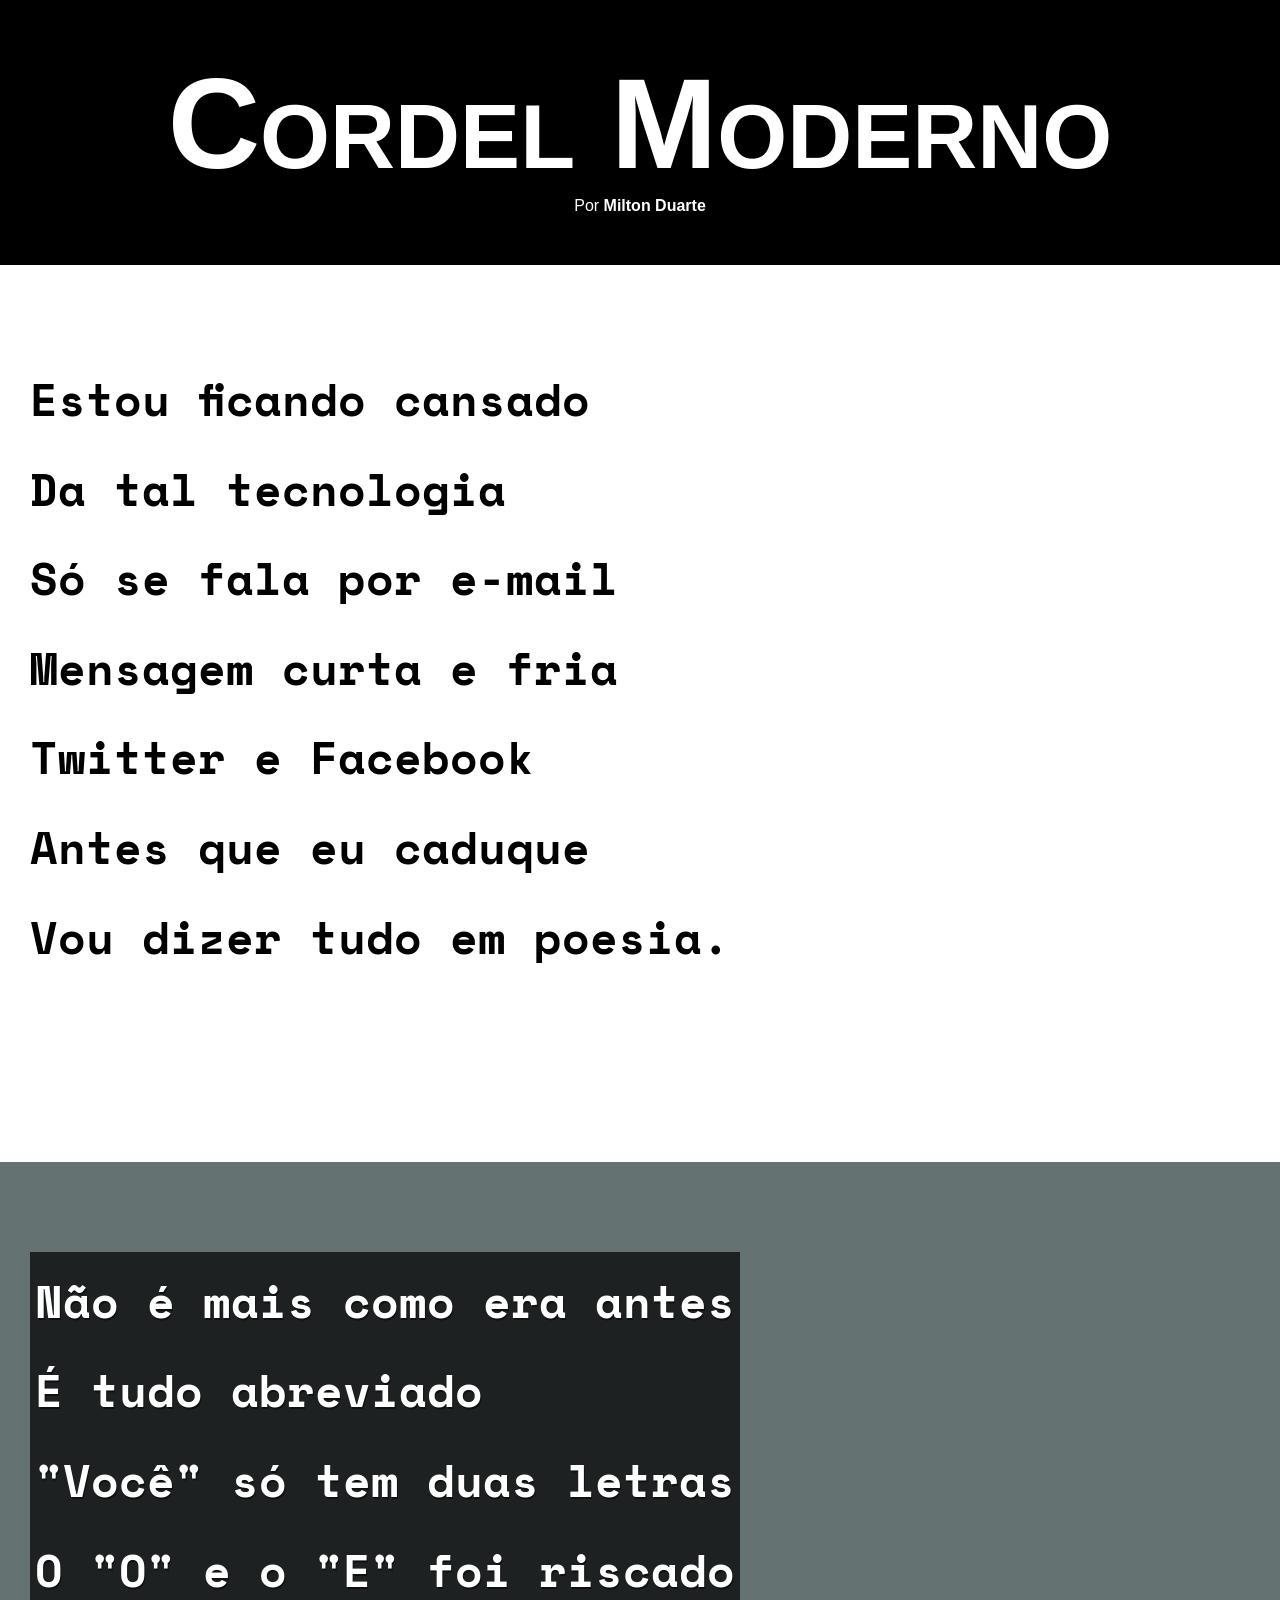
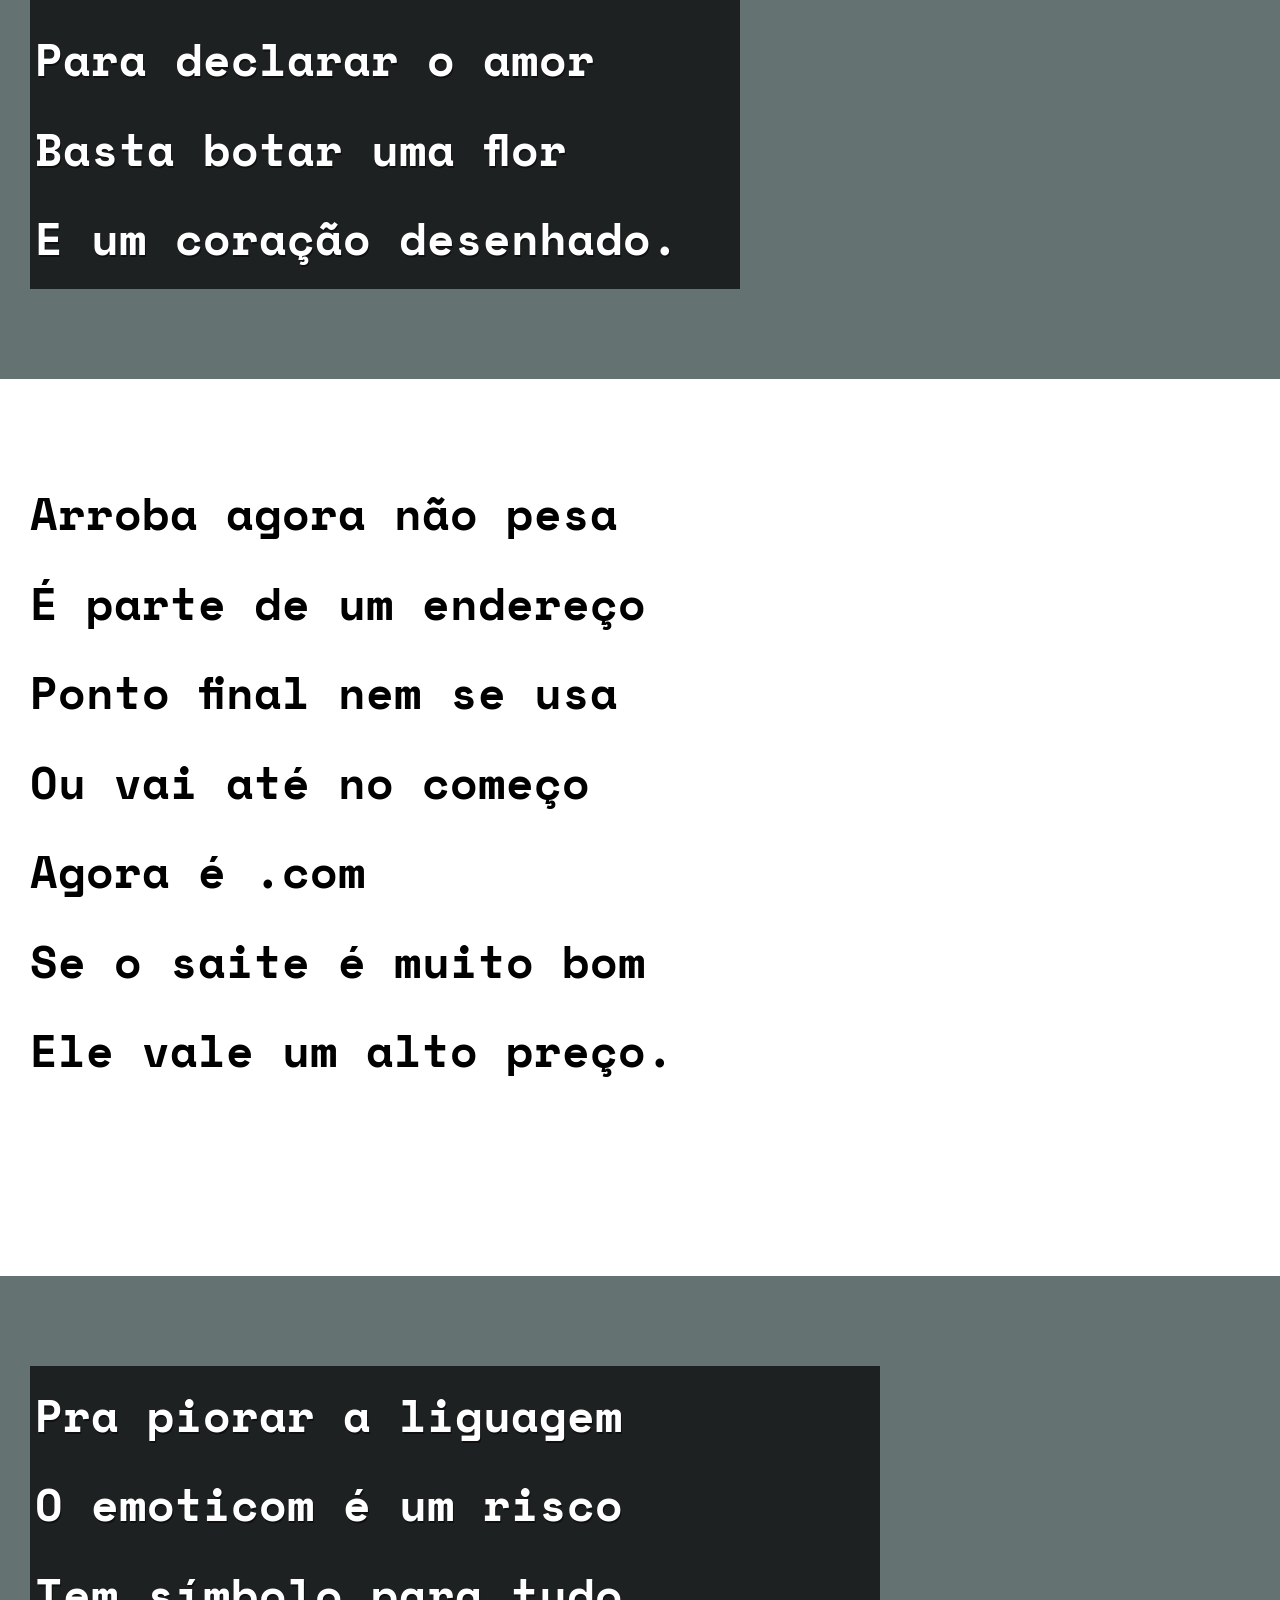
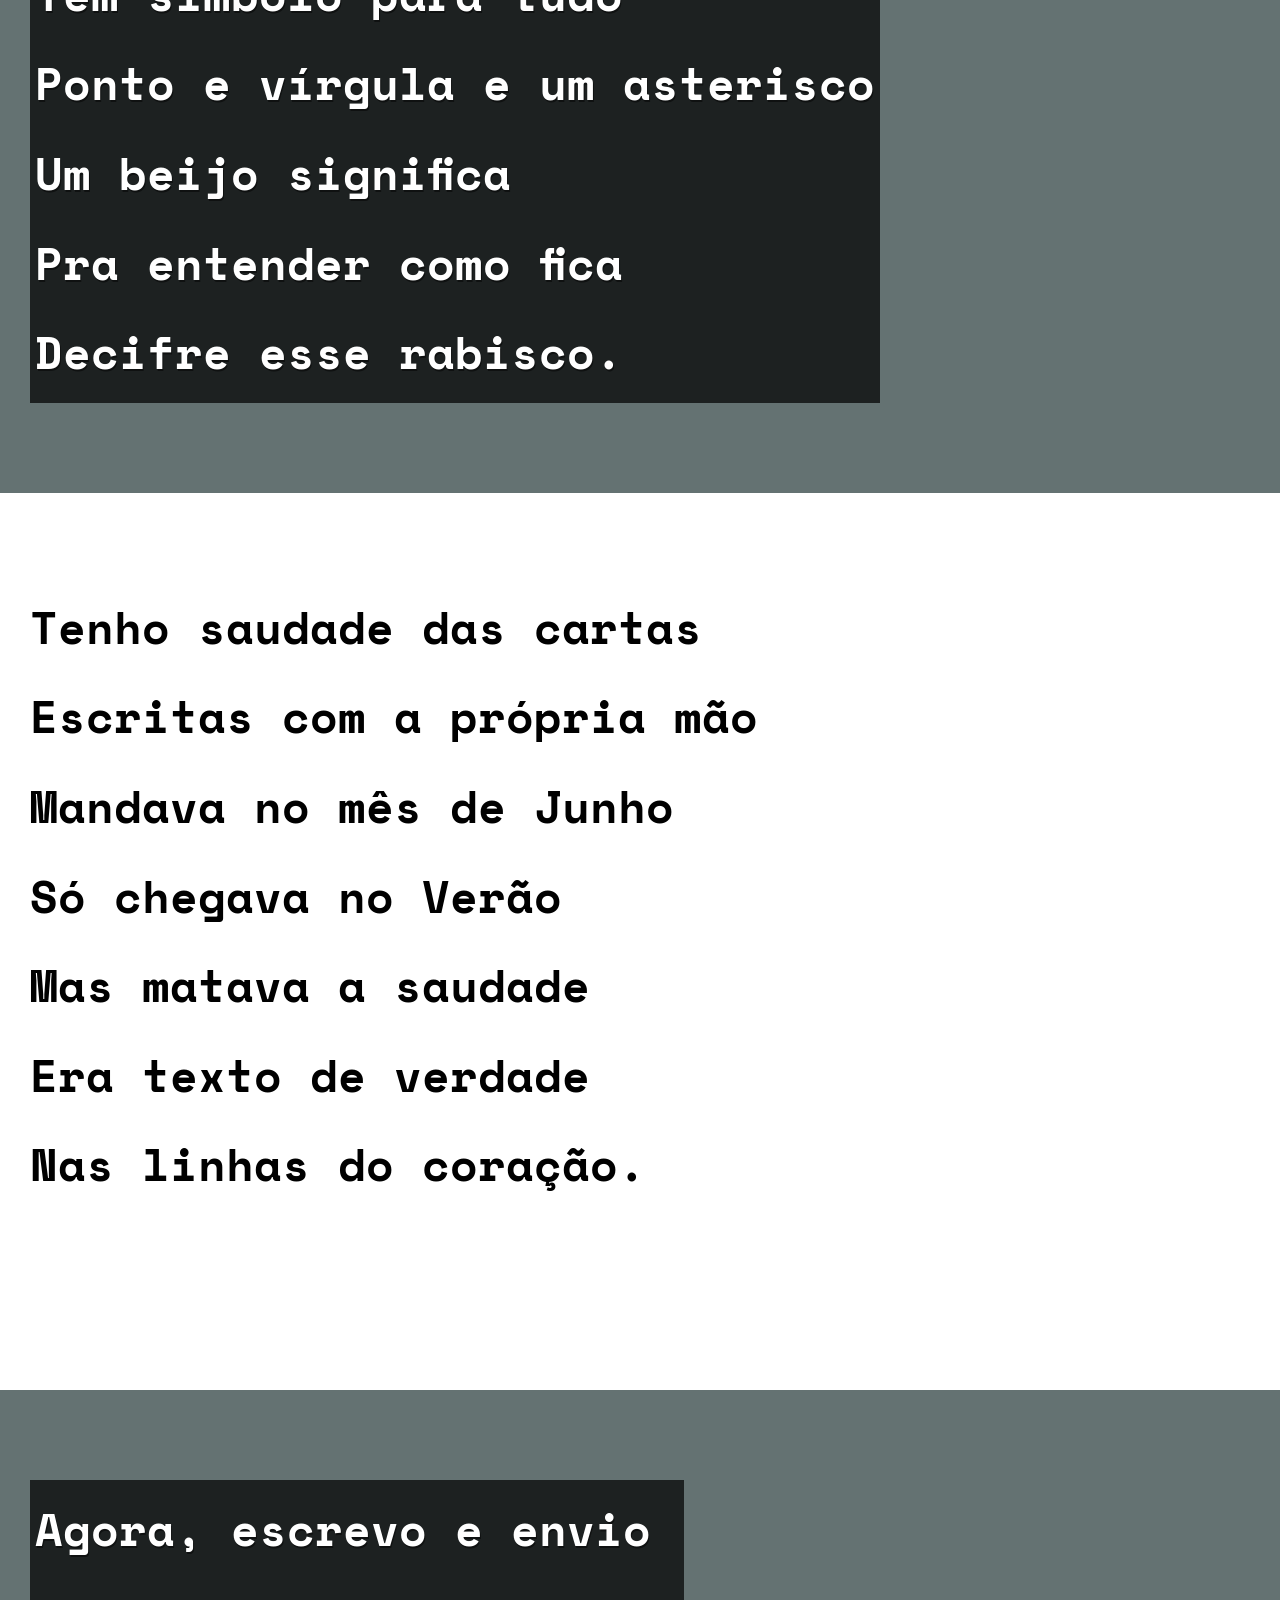
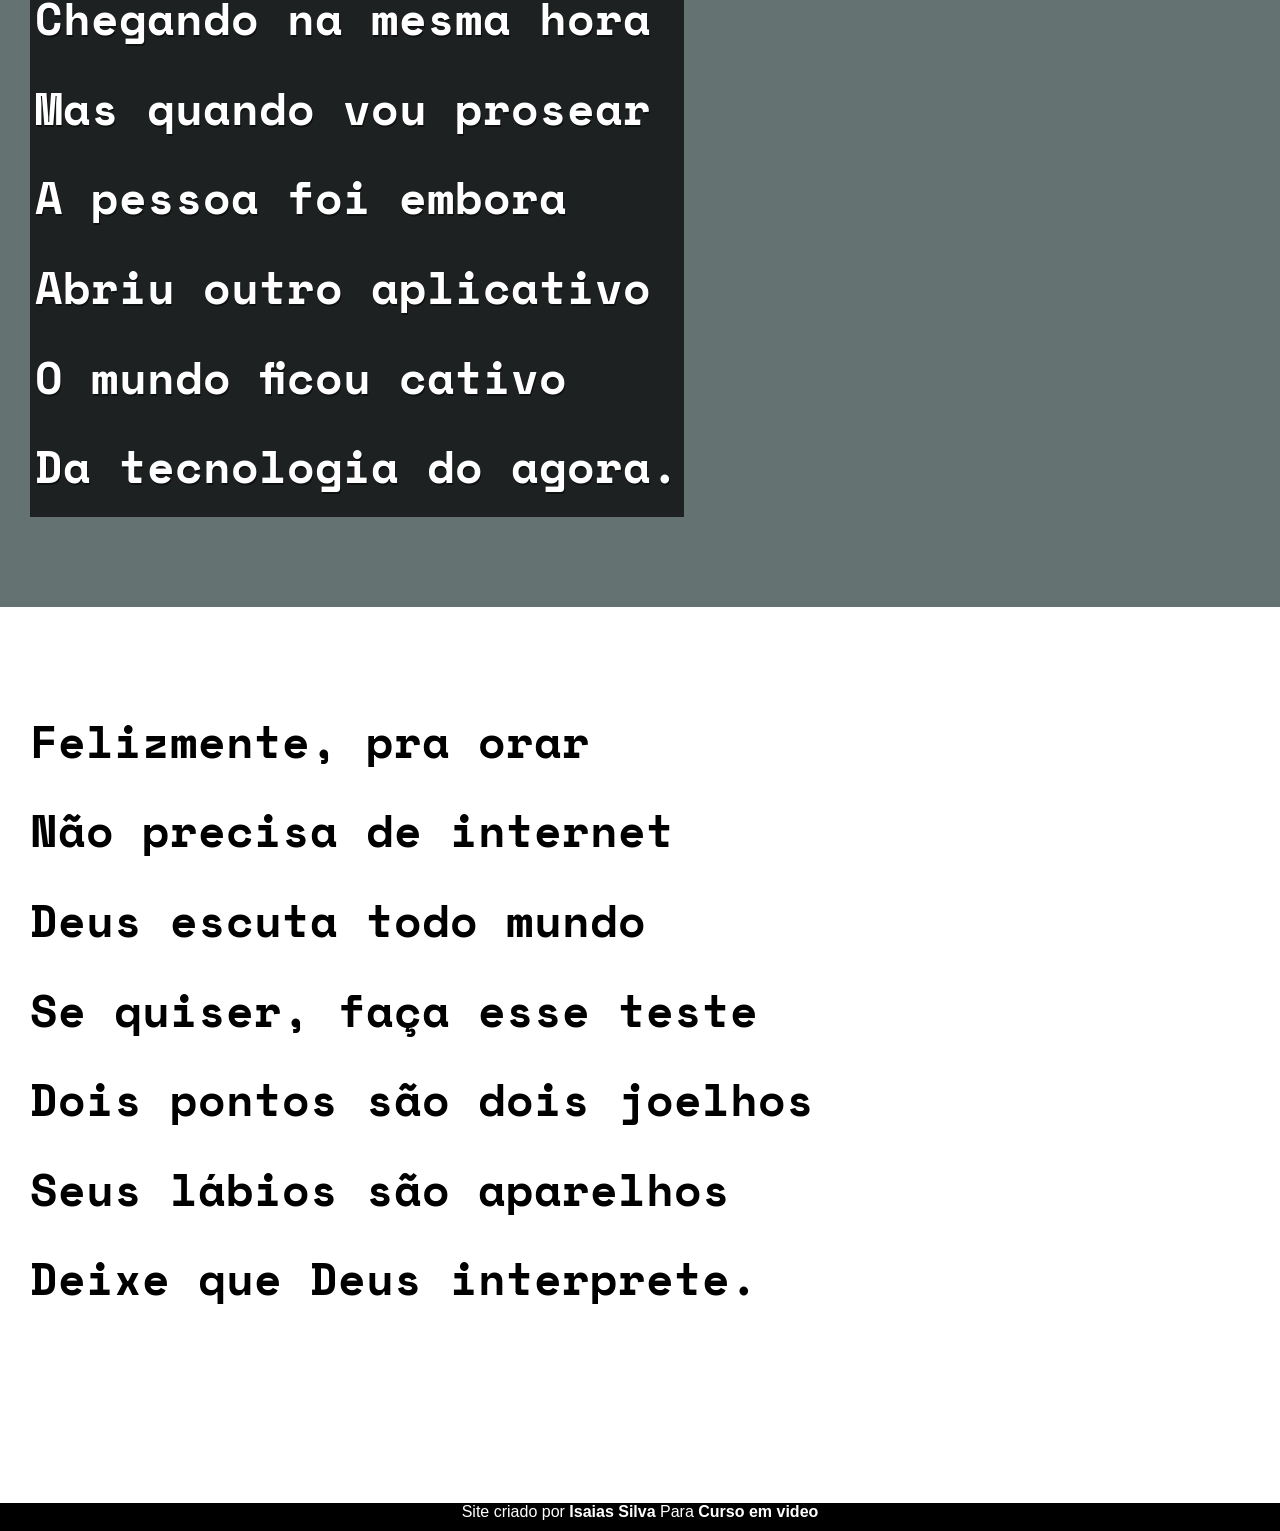
<file: index.html>
<!DOCTYPE html>
<html lang="pt-br">
<head>
    <meta charset="UTF-8">
    <meta name="viewport" content="width=device-width, initial-scale=1.0">
    <title>Cordel-Moderno</title>
    <link rel="stylesheet" href="estilo/estilo.css">
    <style>
        
            @font-face {
                font-family: 'acens';
                src: url(fontes/RussoOne-Regular.ttf) format(Truetype);
            }
            @font-face {
                font-family:'maxim';
                src: url(fontes/Space_Mono/SpaceMono-Bold.ttf) format(Truetype);
            }
          
    </style>
</head>
<body>
    <header>
        <h1>Cordel Moderno</h1>
          <p>Por 
            <a href="https://www.recantodasletras.com.br/poesias/3186743" target="_blank">Milton Duarte</a>
          </p>
     </header>

     <section class="normal">
           <p>Estou ficando cansado<br>
            Da tal tecnologia <br>
            Só se fala por e-mail <br>
            Mensagem curta e fria <br>
            Twitter e Facebook <br>
            Antes que eu caduque <br>
            Vou dizer tudo em poesia. 
        </p>
     </section>

     <section class="imagem" id="img01">
        <p>
            Não é mais como era antes <br>
            É tudo abreviado <br>
            "Você" só tem duas letras <br>
            O "O" e o "E" foi riscado <br>
            Para declarar o amor <br> 
            Basta botar uma flor <br>
            E um coração desenhado.
        </p>
     </section>

     <section class="normal">
        <p>
            Arroba agora não pesa <br>
            É parte de um endereço <br>
            Ponto final nem se usa <br>
            Ou vai até no começo <br>
            Agora é .com <br>
            Se o saite é muito bom <br>
            Ele vale um alto preço.
            </p>
    </section>
    <section class="imagem" id="img01">
        <p>
            Pra piorar a liguagem <br>
            O emoticom é um risco <br>
            Tem símbolo para tudo <br>
            Ponto e vírgula e um asterisco <br>
            Um beijo significa <br> 
            Pra entender como fica <br>
            Decifre esse rabisco.
            
        </p>
     </section>

     <section class="normal">
        <p>
            Tenho saudade das cartas <br>
            Escritas com a própria mão <br>
            Mandava no mês de Junho <br>
            Só chegava no Verão <br> 
            Mas matava a saudade <br>
            Era texto de verdade <br>
            Nas linhas do coração.
        </p>
     </section>

     <section class="imagem" id="img02">
        <p>
            Agora, escrevo e envio <br>
            Chegando na mesma hora <br>
            Mas quando vou prosear <br>
            A pessoa foi embora <br>
            Abriu outro aplicativo <br>
            O mundo ficou cativo <br>
            Da tecnologia do agora.
        </p>
       </section>

        <section class="normal">
        <p>
            Felizmente, pra orar <br>
            Não precisa de internet <br>
            Deus escuta todo mundo <br> 
            Se quiser, faça esse teste <br>
            Dois pontos são dois joelhos <br>
            Seus lábios são aparelhos <br>
            Deixe que Deus interprete.
        </p>
     </section>

     <footer>
        <p>Site criado por <a href="https://github.com/Zis2x" target="_blank">Isaias Silva</a> Para <a href="https://www.cursoemvideo.com" target="_blank">Curso em video</a></p>
     </footer>
        
</body>
</html>
</file>
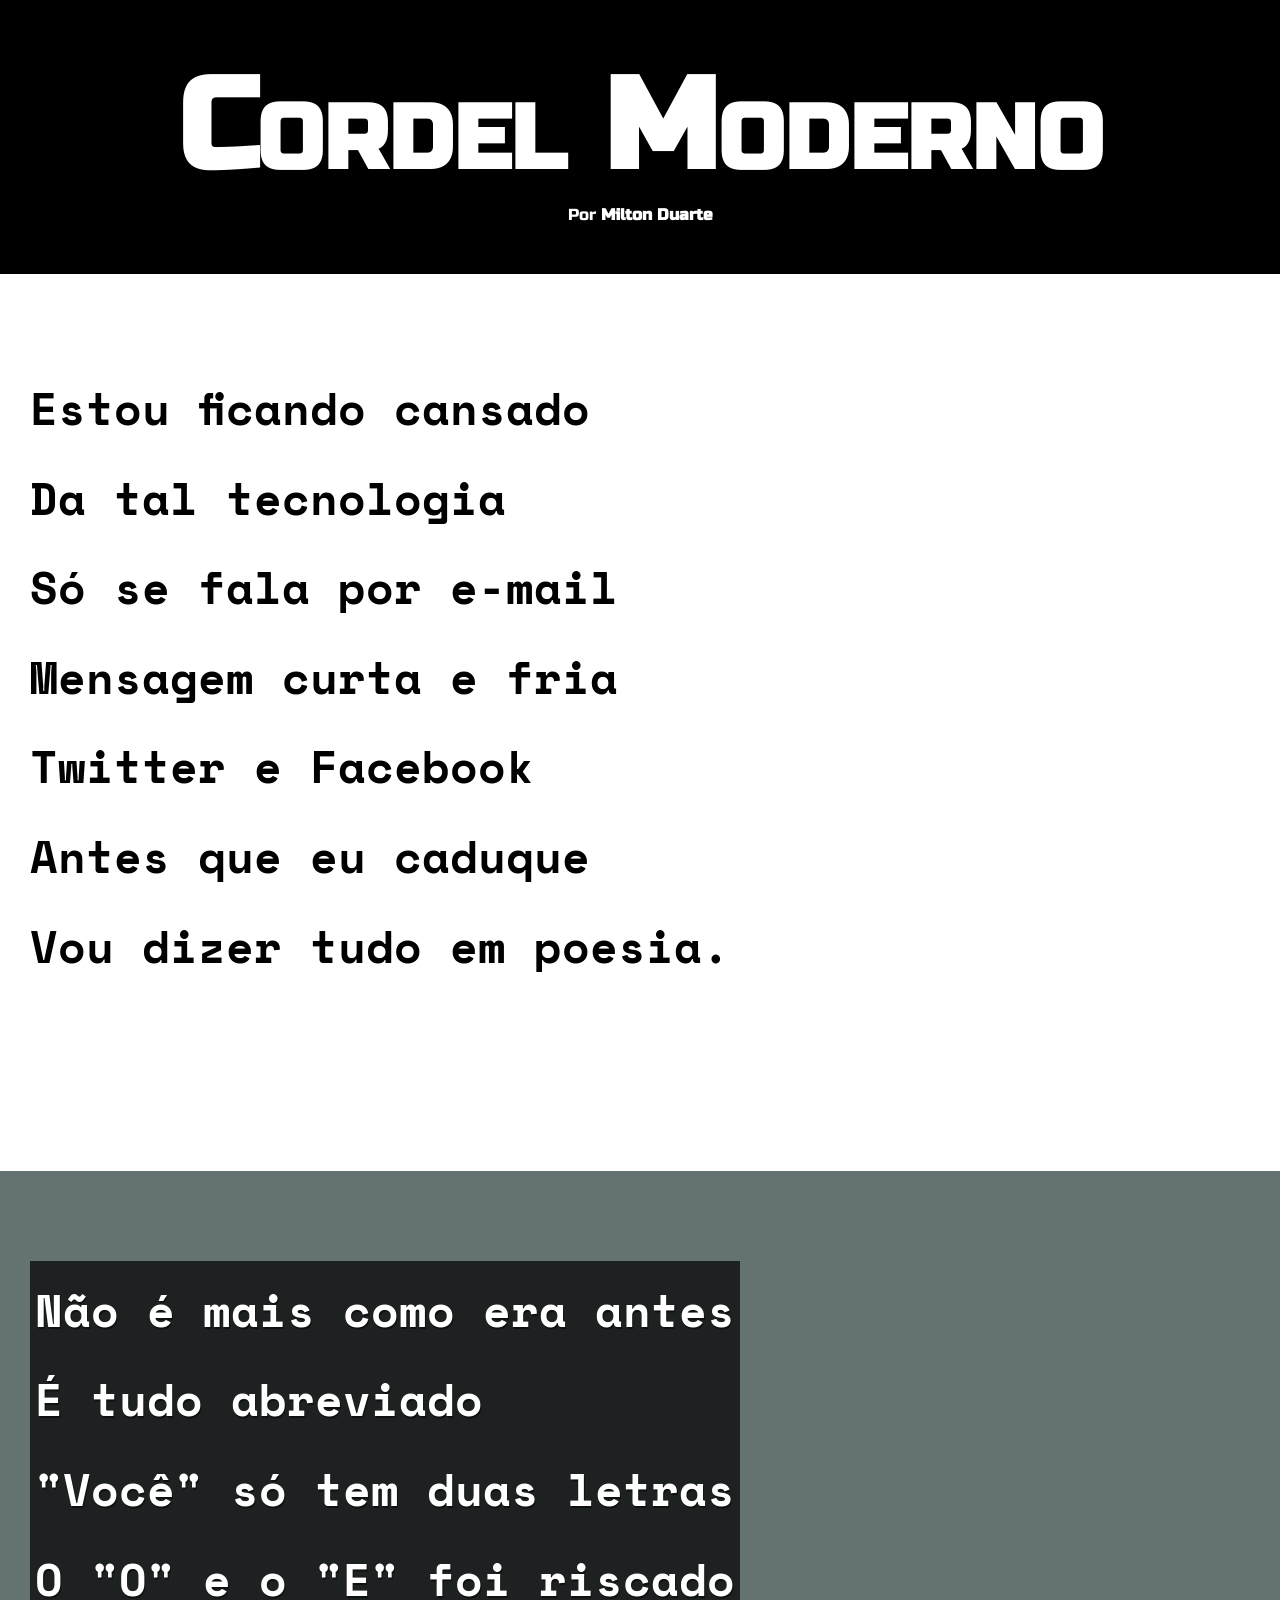
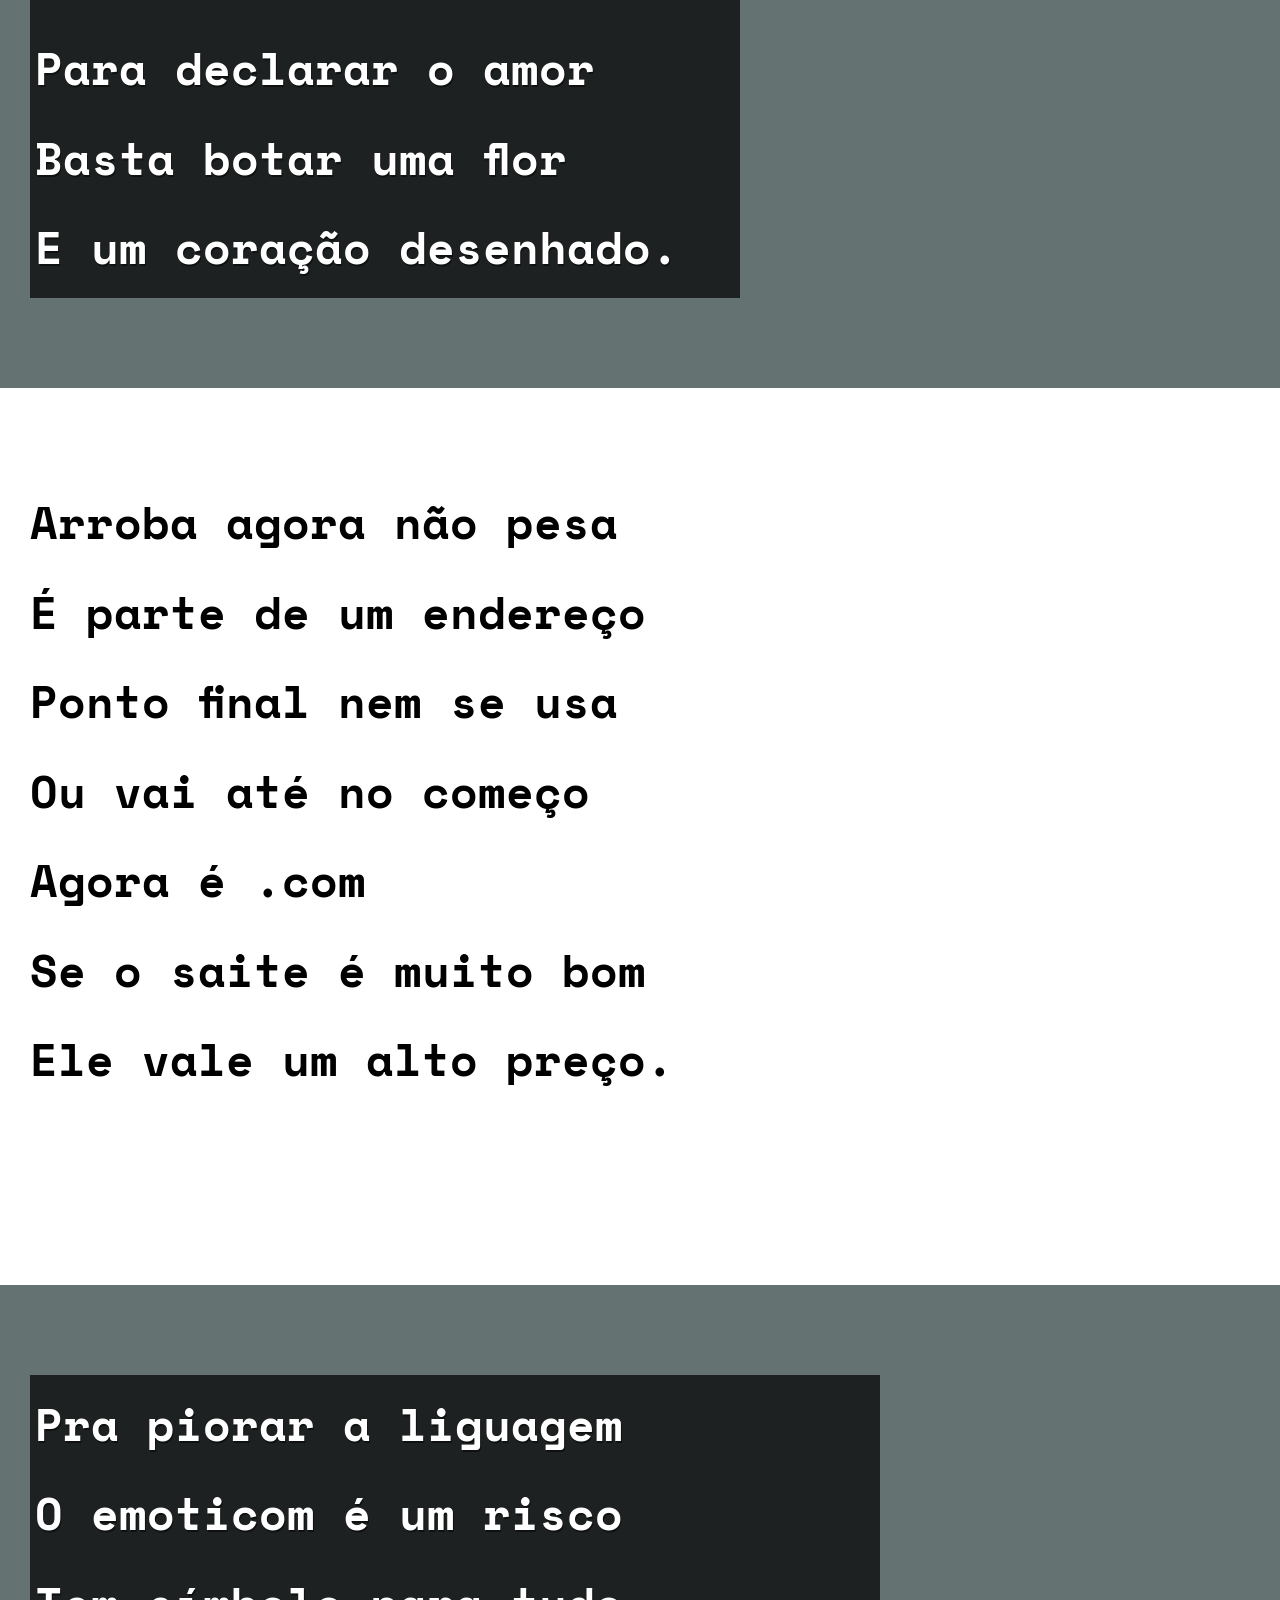
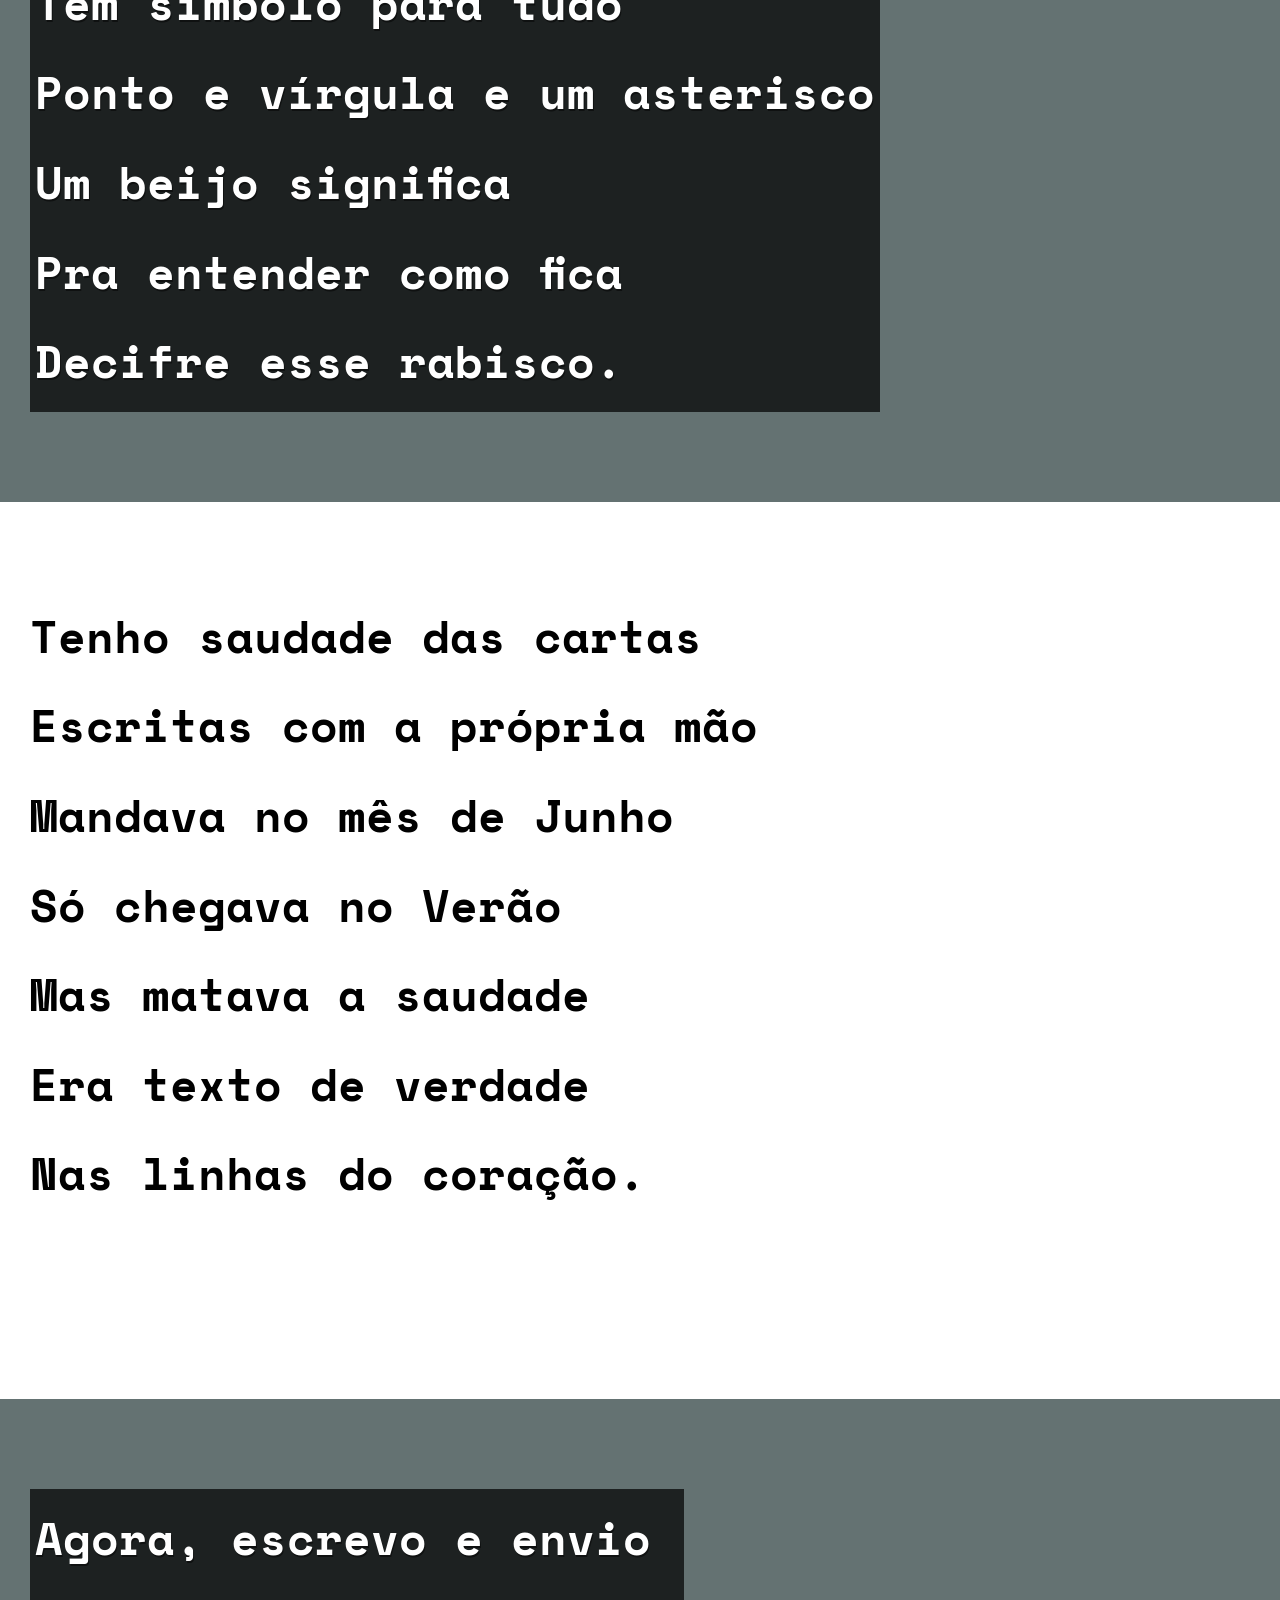
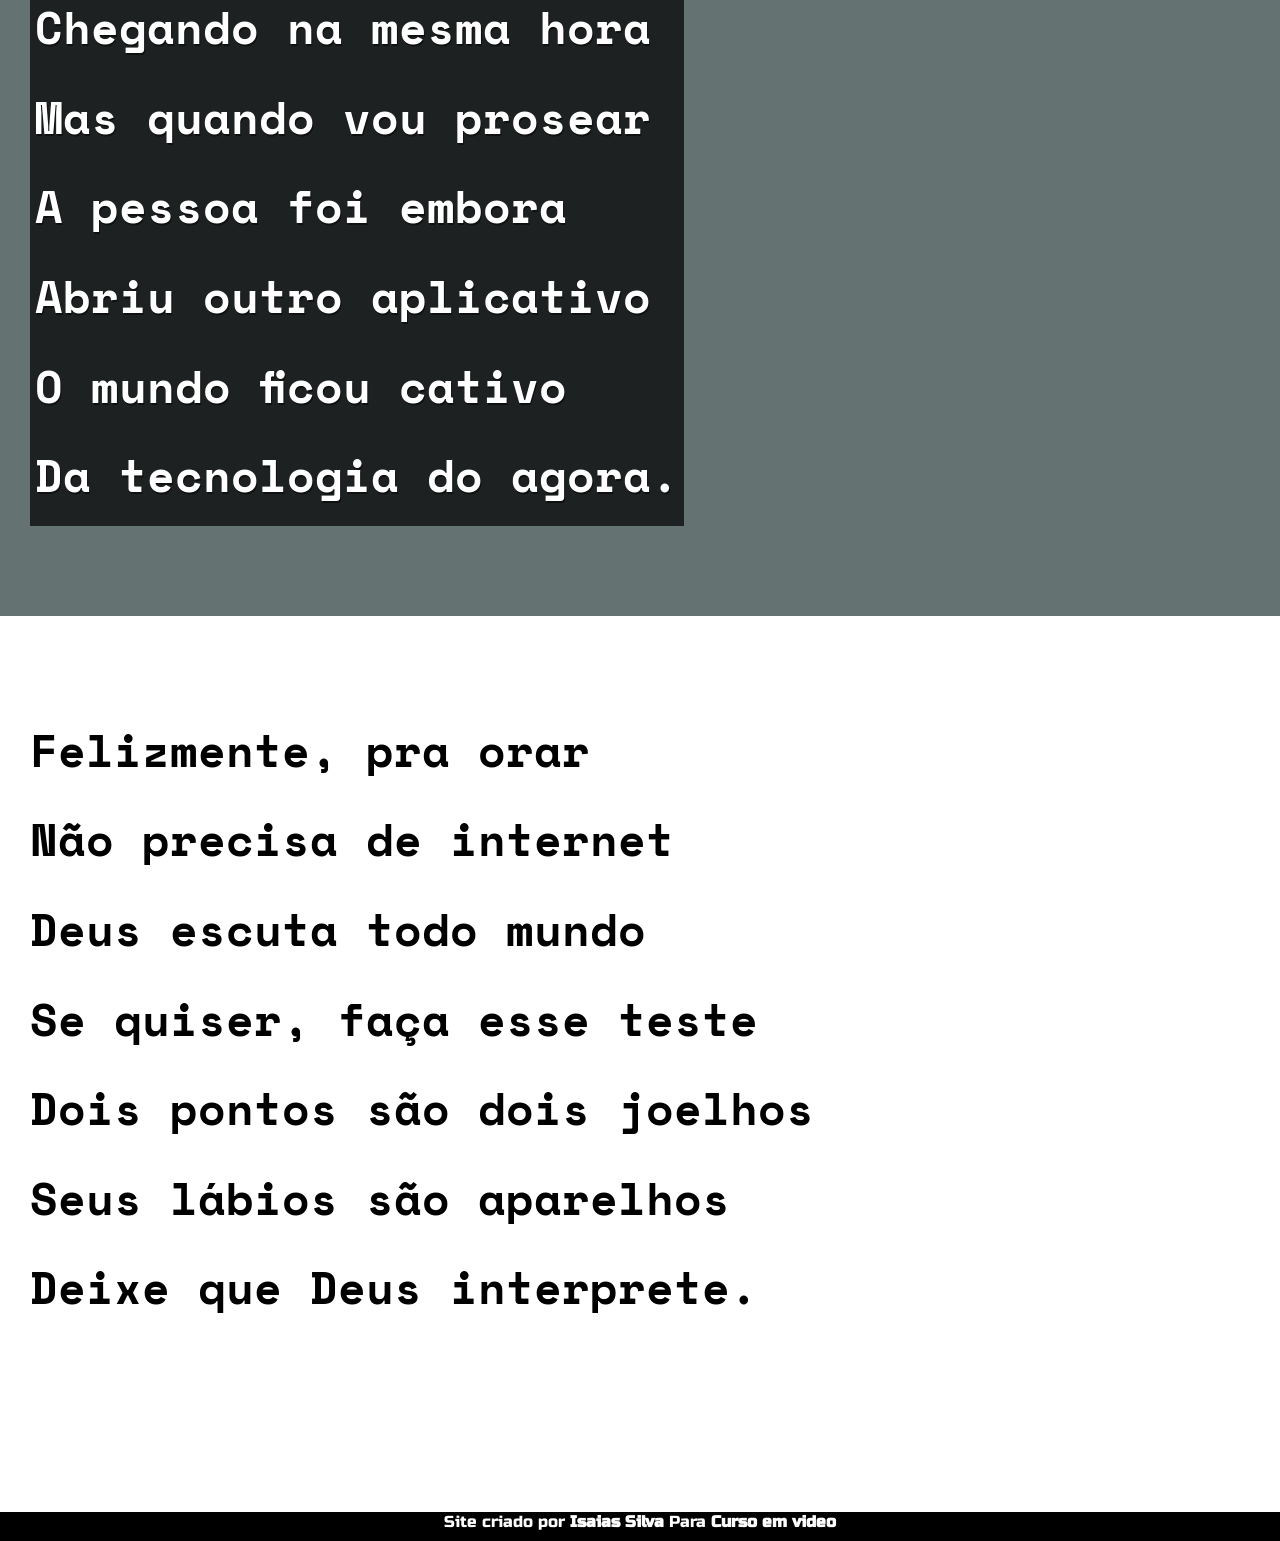
<file: cordel-modero.html>
<!DOCTYPE html>
<html lang="pt-br">
<head>
    <meta charset="UTF-8">
    <meta name="viewport" content="width=device-width, initial-scale=1.0">
    <title>Cordel-Moderno</title>
    <link rel="stylesheet" href="estilo/estilo.css">
    <style>
        * {
            margin: 0px;
            padding: 0px;
            font-size: 1em;
            }
            @font-face {
                font-family: 'acens';
                src: url(fontes/RussoOne-Regular.ttf) format(Truetype);
            }
            @font-face {
                font-family:'maxim';
                src: url(fontes/Space_Mono/SpaceMono-Bold.ttf) format(Truetype);
            }
        html, body {
            font-family: 'acens';
            min-height: 100vh;
    background-color: rgb(100, 114, 114);
        }   
    </style>
</head>
<body>
    <header>
        <h1>Cordel Moderno</h1>
          <p>Por 
         <a href="https://www.recantodasletras.com.br/poesias/3186743">Milton Duarte</a></p>
     </header>

     <section class="normal">
           <p>Estou ficando cansado<br>
            Da tal tecnologia <br>
            Só se fala por e-mail <br>
            Mensagem curta e fria <br>
            Twitter e Facebook <br>
            Antes que eu caduque <br>
            Vou dizer tudo em poesia. 
        </p>
     </section>

     <section class="imagem" id="img01">
        <p>
            Não é mais como era antes <br>
            É tudo abreviado <br>
            "Você" só tem duas letras <br>
            O "O" e o "E" foi riscado <br>
            Para declarar o amor <br> 
            Basta botar uma flor <br>
            E um coração desenhado.
        </p>
     </section>

     <section class="normal">
        <p>
            Arroba agora não pesa <br>
            É parte de um endereço <br>
            Ponto final nem se usa <br>
            Ou vai até no começo <br>
            Agora é .com <br>
            Se o saite é muito bom <br>
            Ele vale um alto preço.
            </p>
    </section>
    <section class="imagem" id="img01">
        <p>
            Pra piorar a liguagem <br>
            O emoticom é um risco <br>
            Tem símbolo para tudo <br>
            Ponto e vírgula e um asterisco <br>
            Um beijo significa <br> 
            Pra entender como fica <br>
            Decifre esse rabisco.
            
        </p>
     </section>

     <section class="normal">
        <p>
            Tenho saudade das cartas <br>
            Escritas com a própria mão <br>
            Mandava no mês de Junho <br>
            Só chegava no Verão <br> 
            Mas matava a saudade <br>
            Era texto de verdade <br>
            Nas linhas do coração.
        </p>
     </section>

     <section class="imagem" id="img02">
        <p>
            Agora, escrevo e envio <br>
            Chegando na mesma hora <br>
            Mas quando vou prosear <br>
            A pessoa foi embora <br>
            Abriu outro aplicativo <br>
            O mundo ficou cativo <br>
            Da tecnologia do agora.
        </p>
       </section>

        <section class="normal">
        <p>
            Felizmente, pra orar <br>
            Não precisa de internet <br>
            Deus escuta todo mundo <br> 
            Se quiser, faça esse teste <br>
            Dois pontos são dois joelhos <br>
            Seus lábios são aparelhos <br>
            Deixe que Deus interprete.
        </p>
     </section>

     <footer>
        <p>Site criado por <a href="https://github.com/Zis2x" target="_blank">Isaias Silva</a> Para <a href="https://www.cursoemvideo.com" target="_blank">Curso em video</a></p>
     </footer>
        
</body>
</html>
</file>
<file: estilo/estilo.css>
@charset "UTF-8"

*{

}
:root{
    --fonte1: Verdana, Geneva, Tahoma, sans-serif;
    --fonte2: 'acens', cursive;
    --fonte3: 'maxim', cursive;
}
* {
     margin: 0px;
     padding: 0px;    
     font-size: 1em;
}

html, body {
            font-family: var(--fonte1);
            min-height: 100vh;
    background-color: rgb(100, 114, 114);
} 

header {
      background-color: black;
      color: white;
      text-align: center;

}
header > h1 {
    padding-top: 50px;
    font-variant: small-caps;
    font-size: 10vw;
}
header > p {
    padding-bottom: 50px;
}
a {
    color: white;
    text-decoration: none;
    font-weight: bold;
}
a:hover {
    text-decoration: underline;
}
section {
    padding-top: 10vh;
    padding-bottom: 10vh;
    line-height: 2em;
    padding-left: 30px;
    font-family: var(--fonte3);
    font-size: 3.5vw;
}
section.normal {
    background-color: white;
    color: black;
}
section.imagem {
    background-color: rgb(20, 20, 20);
    color: white;
    background-attachment: fixed;
}
section > p {
      padding-bottom: 2em;
}
section.imagem > p {
    background-color: rgba(0, 0, 0, 0.705);
    display: inline-block;
    padding: 5px;
    text-shadow: 1px 2px 0px rgba(0, 0, 0, 0.479);
}
section#img01 {
         background-image: url(../imagens/background001.jpg);
         background-position: right center;
         background-size: cover;

}
section#img02 {
    background-image: url(../imagens/background002.jpg);
    background-position: right center;
    background-size: cover;
}
footer {
    background-color: black;
    text-align: center;
    color: white;
    padding-bottom: 10px;
}
</file>
